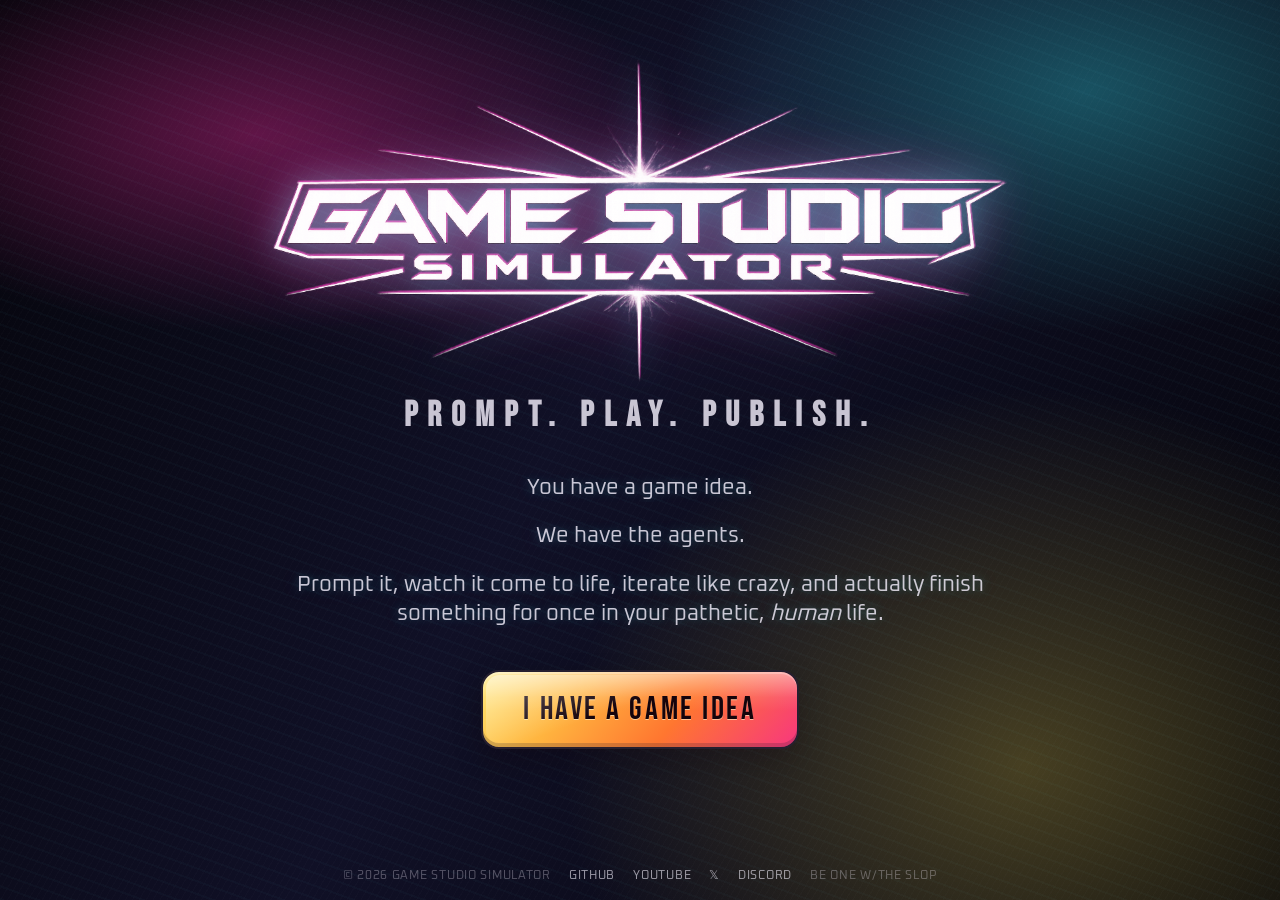
<file: www/index.html>
<!doctype html>
<html lang="en">
  <head>
    <meta charset="utf-8" />
    <meta name="viewport" content="width=device-width, initial-scale=1" />
    <meta name="theme-color" content="#0a0a12" />
    <meta property="og:image" content="/preview-push-the-button.webp" />
    <meta property="og:title" content="Push The Button" />
    <meta name="twitter:image" content="/preview.jpg" />
    <meta property="twitter:title" content="Push The Button" />
    <meta property="twitter:card" content="summary_large_image" />
    <link rel="icon" type="image/svg+xml" href="/favicon.svg" media="(prefers-color-scheme: dark)">
    <link rel="icon" type="image/svg+xml" href="/favicon-light.svg" media="(prefers-color-scheme: light)">
    <link rel="icon" type="image/png" sizes="192x192" href="/favicon-192.png">
    <link rel="icon" type="image/png" sizes="512x512" href="/favicon-512.png">
    <link rel="preload" as="video" href="mov/staff.mp4" type="video/mp4" />
    <title>Game Studio Simulator — Prompt. Play. Publish.</title>
    <link rel="preconnect" href="https://fonts.googleapis.com" />
    <link rel="preconnect" href="https://fonts.gstatic.com" crossorigin />
    <link
      href="https://fonts.googleapis.com/css2?family=Bebas+Neue&family=Oxanium:wght@300;400;600&display=swap"
      rel="stylesheet"
    />
    <link rel="stylesheet" href="styles.css" />
    <script
      async
      src="https://www.googletagmanager.com/gtag/js?id=G-9B70M8WD77"
    ></script>
    <script>
      window.dataLayer = window.dataLayer || [];
      function gtag(){dataLayer.push(arguments);}
      gtag('js', new Date());
      gtag('config', 'G-9B70M8WD77');
    </script>
  </head>
  <body>
    <canvas class="fx-canvas" id="fx-canvas"></canvas>
    <main class="page">
      <div class="hero-title hero-title--image" aria-label="GAME STUDIO SIMULATOR">
        <img
          class="hero-title__img"
          src="./img/wordmark-monochrome.png"
          alt="GAME STUDIO SIMULATOR"
        />
      </div>
      <h1 class="tagline">Prompt. Play. Publish.</h1>
      <p class="subtitle">
        You have a game idea.
      </p>
      <p class="subtitle">
        We have the agents.
      </p>
      <p class="subtitle" style="margin-bottom: 0">
        Prompt it, watch it come
          to life, iterate like crazy, and actually finish something for once in
          your pathetic, <em>human</em> life.
      </p>
      <div class="waitlist-area">
        <div class="waitlist-stack">
          <button class="btn btn--xl" id="waitlist-button" type="button">
            I Have a Game Idea
          </button>
          <div class="waitlist-panel is-hidden" id="waitlist-panel">
            <div class="waitlist-content">
              <form class="waitlist-form" id="waitlist-form">
                <div class="waitlist-field">
                  <div class="waitlist-label">Email address</div>
                  <div class="waitlist-row">
                    <input
                      class="waitlist-input"
                      id="email"
                      type="email"
                      placeholder="you@example.com"
                      autocomplete="email"
                    />
                    <button
                      class="btn btn--secondary waitlist-submit"
                      type="submit"
                    >
                      <span class="waitlist-submit__full">
                        Join the waitlist
                      </span>
                      <span class="waitlist-submit__short">Join</span>
                    </button>
                  </div>
                </div>
                <div class="waitlist-status" data-state="idle"></div>
              </form>
              <div class="controls">
                <button class="btn btn--audio" id="audio-toggle" type="button">
                  ▶
                </button>
                <button
                  class="btn btn--audio btn--audio-next"
                  id="next-track-button"
                  type="button"
                  aria-label="Next track"
                  disabled
                >
                  ⏭
                </button>
                <div class="chips-row">
                  <div class="chip chip--subtle" id="track-label">
                    Ready to play
                  </div>
                </div>
              </div>
              <div class="debug-seek" id="debug-seek">
                <div class="debug-seek__label">Debug seek</div>
                <div class="debug-seek__row">
                  <input
                    class="debug-seek__range"
                    id="seek-slider"
                    type="range"
                    min="0"
                    max="100"
                    step="0.01"
                    value="0"
                  />
                  <div class="debug-seek__time" id="seek-time">0:00</div>
                </div>
              </div>
            </div>
          </div>
          <div class="lyrics-panel" id="lyrics-panel" aria-live="polite">
            <div class="lyrics-line" id="lyrics-line">
              Game. Studio. Simulator.
            </div>
            <div class="share-prompt" id="share-prompt" hidden>
              <div
                class="share-prompt__message"
                id="share-prompt-message"
                hidden
              ></div>
              <div class="share-prompt__button-wrap">
                <button
                  class="btn btn--secondary share-prompt__button"
                  id="share-button"
                  type="button"
                >
                  Share This!
                </button>
                <div
                  class="share-toast"
                  id="share-toast"
                  role="status"
                  aria-live="polite"
                  hidden
                >
                  Copied URL to clipboard.
                </div>
              </div>
              <div
                class="share-prompt__status"
                id="share-status"
                aria-live="polite"
              ></div>
            </div>
          </div>
        </div>
        <div class="waitlist-media is-hidden" id="waitlist-media">
          <video
            id="staff-video"
            src="mov/staff.mp4"
            poster="img/ensemble.webp"
            muted
            loop
            playsinline
            preload="metadata"
          ></video>
        </div>
      </div>
      <section
        class="act-two"
        id="act-two"
        aria-hidden="true"
        hidden
      >
        <div class="act-two__intro">
          <h2 class="act-two__team-title act-two__team-title--intro reveal-item">
            Why GSS?
          </h2>
          <p class="act-two__line reveal-item">
            You can’t make a <i>real game</i> with a single prompt.
          </p>
          <p class="act-two__line reveal-item">
            <i>But you can</i> direct a team of AI agents to create a game
            <i>together</i>. <b>Your own Game Studio</b>.
          </p>
          <p class="act-two__line reveal-item">
            Prompt. Play. Prompt. Iterate. Prompt. Refine.
          </p>
          <p class="act-two__line reveal-item">
            It’s time to close all your other tabs, put on your director cap, and bring your dream game idea to life.
          </p>
        </div>
        <h2 class="act-two__team-title reveal-item">The Team</h2>
        <div class="agent-showcase">
          <article class="agent-card reveal-item">
            <div class="agent-avatar">
              <img
                src="img/showrunner.webp"
                alt="Showrunner avatar"
                loading="lazy"
              />
            </div>
            <div class="agent-copy">
              <div class="agent-title">Showrunner</div>
              <div class="agent-subtitle">
                Keeps the chaos on a schedule and the snacks on order.
              </div>
            </div>
          </article>
          <article class="agent-card agent-card--right reveal-item">
            <div class="agent-avatar">
              <img
                src="img/screenwriter.webp"
                alt="Screenwriter avatar"
                loading="lazy"
              />
              <video
                class="agent-avatar__video agent-avatar__video--lazy"
                data-src="mov/screenwriter.mp4"
                muted
                playsinline
                loop
                preload="none"
              ></video>
            </div>
            <div class="agent-copy">
              <div class="agent-title">Screenwriter</div>
              <div class="agent-subtitle">
                Makes the quest dialog sound heroic and unpaid.
              </div>
            </div>
          </article>
          <article class="agent-card reveal-item">
            <div class="agent-avatar">
              <img
                src="img/worldbuilder.webp"
                alt="World Builder avatar"
                loading="lazy"
              />
              <video
                class="agent-avatar__video"
                id="worldbuilder-avatar-video"
                src="mov/worldbuilder.mp4"
                muted
                playsinline
                preload="metadata"
              ></video>
            </div>
            <div class="agent-copy">
              <div class="agent-title">World Builder</div>
              <div class="agent-subtitle">
                Invents lore faster than you can say "open world."
              </div>
            </div>
          </article>
          <article class="agent-card agent-card--right reveal-item">
            <div class="agent-avatar">
              <img
                src="img/gameplay-designer.webp"
                alt="Gameplay Designer avatar"
                loading="lazy"
              />
            </div>
            <div class="agent-copy">
              <div class="agent-title">Gameplay Designer</div>
              <div class="agent-subtitle">
                Turns fun into spreadsheets and back again.
              </div>
            </div>
          </article>
          <article class="agent-card reveal-item">
            <div class="agent-avatar">
              <img
                src="img/level-designer.webp"
                alt="Level Designer avatar"
                loading="lazy"
              />
            </div>
            <div class="agent-copy">
              <div class="agent-title">Level Designer</div>
              <div class="agent-subtitle">
                Jumping puzzles are his speciality.
              </div>
            </div>
          </article>
          <article class="agent-card agent-card--right reveal-item">
            <div class="agent-avatar">
              <img
                src="img/visual-stylist.webp"
                alt="Visual Stylist avatar"
                loading="lazy"
              />
            </div>
            <div class="agent-copy">
              <div class="agent-title">Visual Stylist</div>
              <div class="agent-subtitle">
                Is pretty important and she knows it.
              </div>
            </div>
          </article>
          <article class="agent-card reveal-item">
            <div class="agent-avatar">
              <img
                src="img/sound-designer.webp"
                alt="Sound Designer avatar"
                loading="lazy"
              />
              <video
                class="agent-avatar__video agent-avatar__video--lazy"
                data-src="mov/sound-designer.mp4"
                muted
                playsinline
                loop
                preload="none"
              ></video>
            </div>
            <div class="agent-copy">
              <div class="agent-title">Sound Designer</div>
              <div class="agent-subtitle">
                Adds footsteps that sound expensive.<br>She also wrote this music.
              </div>
            </div>
          </article>
          <article class="agent-card agent-card--right reveal-item">
            <div class="agent-avatar">
              <img
                src="img/swe.webp"
                alt="Software Engineer avatar"
                loading="lazy"
              />
            </div>
            <div class="agent-copy">
              <div class="agent-title">Software Engineer</div>
              <div class="agent-subtitle">
                He calls his computer ”Jessica”.
              </div>
            </div>
          </article>
          <article class="agent-card reveal-item">
            <div class="agent-avatar">
              <img
                src="img/qa.webp"
                alt="QA avatar"
                loading="lazy"
              />
            </div>
            <div class="agent-copy">
              <div class="agent-title">QA Gremlin</div>
              <div class="agent-subtitle">
                Finds the one bug hiding behind the door.
              </div>
            </div>
          </article>
          <article class="agent-card agent-card--right reveal-item">
            <div class="agent-avatar">
              <img
                src="img/easter-egg-creator.webp"
                alt="Easter Egg Creator avatar"
                loading="lazy"
              />
            </div>
            <div class="agent-copy">
              <div class="agent-title">Easter Egg Creator</div>
              <div class="agent-subtitle">
                Hides delightful secrets in a few of your game’s nooks.
              </div>
            </div>
          </article>
        </div>
        <h2 class="act-two__team-title reveal-item">The Dev</h2>
        <div class="agent-showcase">
          <a
            class="agent-card agent-card--link reveal-item"
            href="https://mxcl.dev"
            target="_blank"
            rel="noopener"
          >
            <div class="agent-avatar">
              <img
                src="img/mxcl.webp"
                alt="mxcl avatar"
                loading="lazy"
              />
            </div>
            <div class="agent-copy">
              <div class="agent-title">mxcl</div>
              <div class="agent-subtitle">
                Legendary open source dev with battle-tested history.
              </div>
            </div>
          </a>
          <p class="act-two__line reveal-item">
            Max Howell knows how creative people and developers think. As the creator of Homebrew — used by tens of millions — and PromiseKit — built into over 100,000 apps — he's spent his career building tools that get out of the way and let people make things. He understands the itch: you want to create something, not lose weeks figuring out how to build the thing that lets you create it.
          </p>
          <p class="act-two__line reveal-item">
            That's exactly the spirit behind Game Studio Simulator. GSS has been <a href="https://github.com/mxcl/game-studio-simulator" target="_blank" rel="noopener">open source</a> from day one, and it's staying that way. Max is building in public, with Twitch streams coming soon at <a href="https://www.twitch.tv/mxhwll" target="_blank" rel="noopener">twitch.tv/mxhwll</a> — no smoke and mirrors, just real development in the open.
          </p>
          <p class="act-two__line reveal-item">
            This is grassroots. Built for real people by real people — not finance bros or gatekeepers. Come be part of the journey. We can't wait to see what you make.
          </p>
        </div>
        <div class="waitlist-repeat-row reveal-item">
          <div class="waitlist-panel waitlist-panel--repeat">
            <div class="waitlist-content">
              <form class="waitlist-form" id="waitlist-form-2">
                <div class="waitlist-field">
                  <div class="waitlist-label">Email address</div>
                  <div class="waitlist-row">
                    <input
                      class="waitlist-input"
                      id="email-2"
                      type="email"
                      placeholder="you@example.com"
                      autocomplete="email"
                    />
                    <button
                      class="btn btn--secondary waitlist-submit"
                      type="submit"
                    >
                      <span class="waitlist-submit__full">
                        Waitlist
                      </span>
                      <span class="waitlist-submit__short">Join</span>
                    </button>
                  </div>
                </div>
                <div class="waitlist-status" data-state="idle"></div>
              </form>
            </div>
          </div>
          <div class="waitlist-repeat-art" aria-hidden="true">
            <img src="./img/work-table.webp" alt="" />
          </div>
        </div>
        <div
          class="share-prompt share-prompt--act-two"
          id="act-two-share-prompt"
          hidden
        >
          <div class="share-prompt__button-wrap">
            <button
              class="btn btn--secondary share-prompt__button"
              id="act-two-share-button"
              type="button"
            >
              Share This!
            </button>
            <div
              class="share-toast"
              id="act-two-share-toast"
              role="status"
              aria-live="polite"
              hidden
            >
              Copied URL to clipboard.
            </div>
          </div>
          <div
            class="share-prompt__status"
            id="act-two-share-status"
            aria-live="polite"
          ></div>
        </div>
      </section>
      <footer class="site-footer">
        <span class="site-footer__copyright">© 2026 Game Studio Simulator</span>
        <a
          href="https://github.com/mxcl/game-studio-simulator"
          target="_blank"
          rel="noopener"
        >
          GitHub
        </a>
        <a href="https://www.youtube.com/@gamestudiosimulator" target="_blank" rel="noopener">YouTube</a>
        <a href="https://x.com/gamestudiosim" target="_blank" rel="noopener">𝕏</a>
        <a href="https://discord.gg/GhDYVBt2" target="_blank" rel="noopener">Discord</a>
        Be One w/the Slop
      </footer>
    </main>

    <div class="share-modal" id="share-modal" hidden>
      <div class="share-modal__backdrop" id="share-modal-backdrop"></div>
      <div
        class="share-modal__dialog"
        role="dialog"
        aria-modal="true"
        aria-labelledby="share-modal-title"
      >
        <button
          class="share-modal__close"
          id="share-modal-close"
          type="button"
          aria-label="Close share dialog"
        >
          ×
        </button>
        <h3 class="share-modal__title" id="share-modal-title">Share This!</h3>
        <p class="share-modal__copy">Copy this link:</p>
        <div class="share-modal__row">
          <input
            class="share-modal__url"
            id="share-modal-url"
            type="text"
            readonly
          />
          <button
            class="btn btn--secondary share-modal__copy-btn"
            id="share-modal-copy-button"
            type="button"
          >
            Copy Link
          </button>
        </div>
        <div
          class="share-modal__status"
          id="share-modal-status"
          aria-live="polite"
        ></div>
      </div>
    </div>

    <audio id="bg-audio" preload="auto"></audio>

    <script src="runtime-config.js"></script>
    <script src="main.js"></script>

  </body>
</html>
</file>
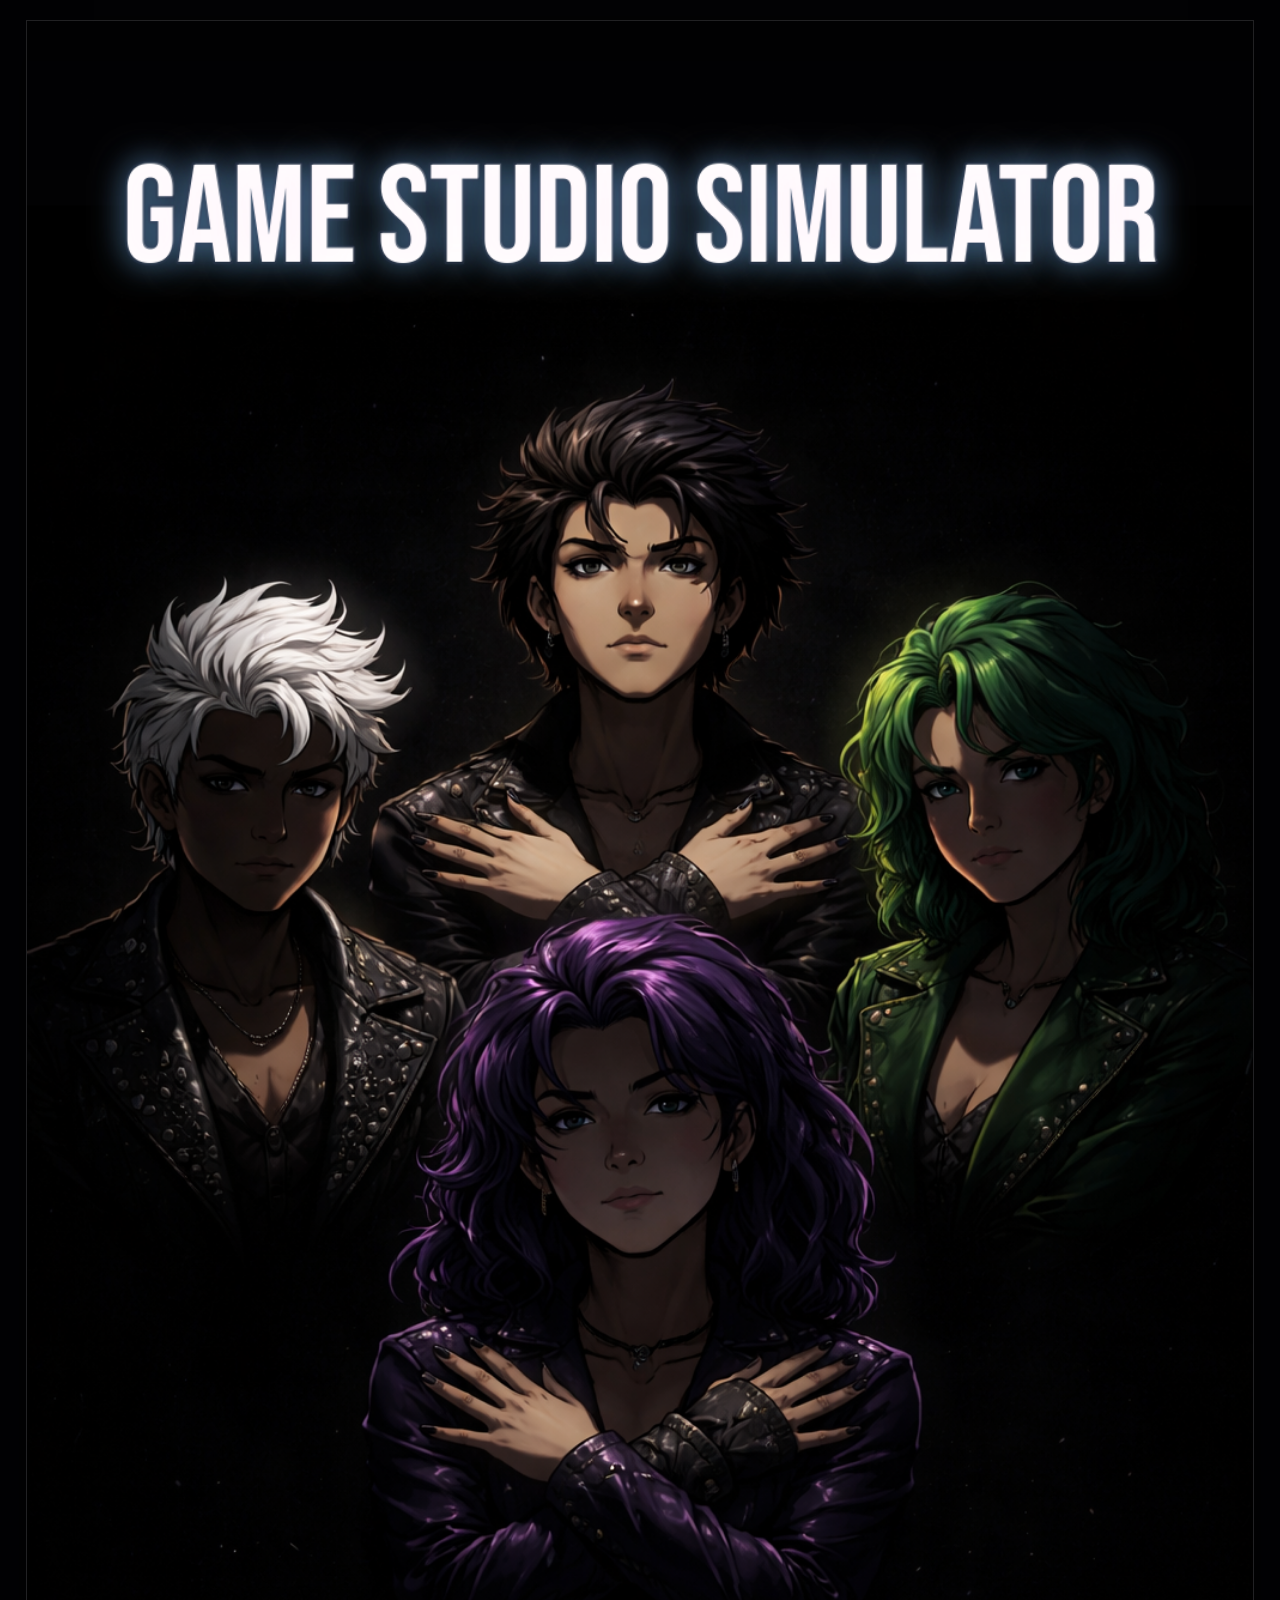
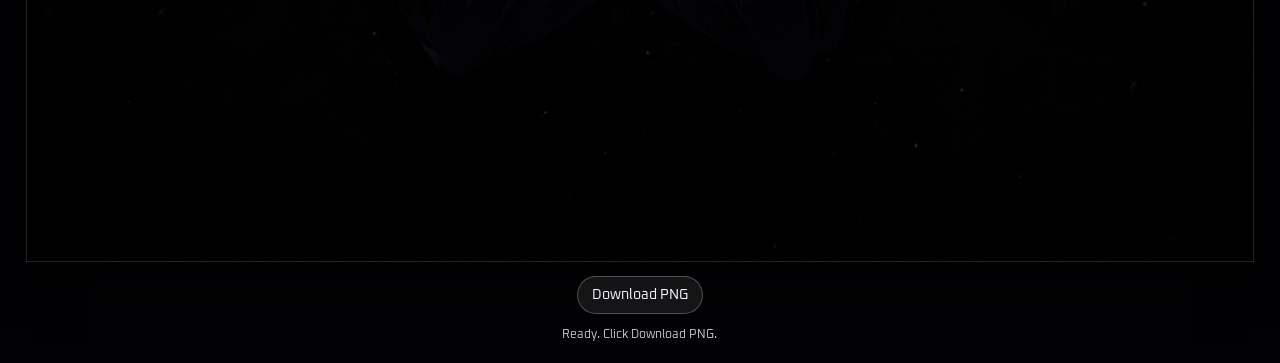
<file: scripts/preview.html>
<!doctype html>
<html lang="en">
  <head>
    <meta charset="utf-8" />
    <meta name="viewport" content="width=device-width, initial-scale=1" />
    <title>Preview Renderer</title>
    <link rel="preconnect" href="https://fonts.googleapis.com" />
    <link rel="preconnect" href="https://fonts.gstatic.com" crossorigin />
    <link
      href="https://fonts.googleapis.com/css2?family=Bebas+Neue&family=Oxanium:wght@400;500;600&display=swap"
      rel="stylesheet"
    />
    <style>
      :root {
        color-scheme: dark;
      }

      * {
        box-sizing: border-box;
      }

      body {
        margin: 0;
        min-height: 100vh;
        font-family: "Oxanium", "Trebuchet MS", sans-serif;
        background: #020204;
        color: #f7f3ff;
      }

      main {
        min-height: 100vh;
        display: grid;
        place-content: center;
        gap: 14px;
        padding: 20px;
      }

      .controls {
        display: flex;
        justify-content: center;
        gap: 10px;
      }

      button {
        font-family: inherit;
        font-size: 14px;
        border: 1px solid rgba(255, 255, 255, 0.25);
        border-radius: 999px;
        color: #f7f3ff;
        background: rgba(255, 255, 255, 0.08);
        padding: 9px 14px;
        cursor: pointer;
      }

      .status {
        opacity: 0.8;
        text-align: center;
        font-size: 12px;
      }

      canvas {
        width: min(96vw, 1536px);
        height: auto;
        border: 1px solid rgba(255, 255, 255, 0.12);
        box-shadow: 0 16px 44px rgba(0, 0, 0, 0.65);
        display: block;
      }

      body.export-mode main {
        min-height: 0;
        display: block;
        padding: 0;
      }

      body.export-mode .controls,
      body.export-mode .status {
        display: none;
      }

      body.export-mode canvas {
        width: auto;
        border: 0;
        box-shadow: none;
      }
    </style>
  </head>
  <body>
    <main>
      <canvas id="preview" width="1" height="1"></canvas>
      <div class="controls">
        <button id="download" type="button">Download PNG</button>
      </div>
      <div class="status" id="status">Loading preview base image...</div>
    </main>

    <script>
      const EXPORT_MODE = new URLSearchParams(window.location.search).has(
        "export"
      );
      const SOURCE_IMAGE = "../assets/queen-ii.png";
      const OUTPUT_NAME = "preview.png";
      const TITLE_TEXT = "GAME STUDIO SIMULATOR";
      const BG_COLOR = "#020204";
      const IMAGE_OFFSET_RATIO = 0.1;
      const TEXT_PADDING_RATIO = 0.075;

      if (EXPORT_MODE) {
        document.body.classList.add("export-mode");
      }

      const canvas = document.getElementById("preview");
      const ctx = canvas.getContext("2d");
      const statusEl = document.getElementById("status");
      const downloadButton = document.getElementById("download");

      let baseImage;

      function setStatus(message) {
        if (statusEl) statusEl.textContent = message;
      }

      function fitFontSize(text, family, maxWidth, minSize, maxSize, weight) {
        for (let size = maxSize; size >= minSize; size -= 1) {
          ctx.font = `${weight} ${size}px ${family}`;
          if (ctx.measureText(text).width <= maxWidth) return size;
        }

        return minSize;
      }

      function drawTextLayer() {
        const width = canvas.width;
        const height = canvas.height;
        const horizontalPad = width * TEXT_PADDING_RATIO;
        const verticalPad = height * TEXT_PADDING_RATIO;

        const topFade = ctx.createLinearGradient(0, 0, 0, height * 0.2);
        topFade.addColorStop(0, "rgba(0, 0, 0, 0.42)");
        topFade.addColorStop(1, "rgba(0, 0, 0, 0)");
        ctx.fillStyle = topFade;
        ctx.fillRect(0, 0, width, height * 0.2);

        const titleSize = fitFontSize(
          TITLE_TEXT,
          '"Bebas Neue", "Impact", sans-serif',
          width - horizontalPad * 2,
          92,
          190,
          400
        );

        const titleX = width / 2;
        const titleY = Math.round(verticalPad);

        ctx.save();
        ctx.textAlign = "center";
        ctx.textBaseline = "top";
        ctx.font = `400 ${titleSize}px "Bebas Neue", "Impact", sans-serif`;
        ctx.lineJoin = "round";
        ctx.lineWidth = Math.max(4, titleSize * 0.038);
        ctx.strokeStyle = "rgba(20, 26, 38, 0.95)";
        ctx.shadowColor = "rgba(106, 199, 255, 0.45)";
        ctx.shadowBlur = titleSize * 0.22;
        ctx.fillStyle = "#ffffff";
        ctx.strokeText(TITLE_TEXT, titleX, titleY);
        ctx.fillText(TITLE_TEXT, titleX, titleY);

        ctx.shadowColor = "rgba(255, 96, 196, 0.34)";
        ctx.shadowBlur = titleSize * 0.26;
        ctx.fillStyle = "rgba(255, 255, 255, 0.25)";
        ctx.fillText(TITLE_TEXT, titleX + 1.25, titleY - 1);
        ctx.restore();
      }

      function render() {
        if (!baseImage) return;

        ctx.clearRect(0, 0, canvas.width, canvas.height);
        const width = canvas.width;
        const height = canvas.height;
        const imageOffsetY = Math.round(height * IMAGE_OFFSET_RATIO);
        const scale = Math.max(
          width / baseImage.width,
          height / baseImage.height
        );
        const drawWidth = Math.round(baseImage.width * scale);
        const drawHeight = Math.round(baseImage.height * scale);
        const drawX = Math.round((width - drawWidth) / 2);
        const drawY = Math.round((height - drawHeight) / 2 + imageOffsetY);
        ctx.fillStyle = BG_COLOR;
        ctx.fillRect(0, 0, width, height);
        ctx.drawImage(baseImage, drawX, drawY, drawWidth, drawHeight);
        drawTextLayer();
      }

      async function loadImage(url) {
        return new Promise((resolve, reject) => {
          const img = new Image();
          img.onload = () => resolve(img);
          img.onerror = () => reject(new Error(`Failed to load ${url}`));
          img.src = url;
        });
      }

      async function loadFonts() {
        if (!document.fonts) return;

        await Promise.all([
          document.fonts.load('400 120px "Bebas Neue"'),
          document.fonts.load('500 44px "Oxanium"'),
          document.fonts.ready,
        ]);
      }

      function downloadPng() {
        render();
        const url = canvas.toDataURL("image/png");
        const a = document.createElement("a");
        a.href = url;
        a.download = OUTPUT_NAME;
        a.click();
      }

      downloadButton.addEventListener("click", downloadPng);

      async function init() {
        try {
          await loadFonts();
          baseImage = await loadImage(SOURCE_IMAGE);
          canvas.width = baseImage.width;
          canvas.height = baseImage.height;
          if (EXPORT_MODE) {
            canvas.style.width = `${canvas.width}px`;
            canvas.style.height = `${canvas.height}px`;
          } else {
            canvas.style.width = "";
            canvas.style.height = "";
          }
          render();
          setStatus(
            EXPORT_MODE ? "Export mode ready" : "Ready. Click Download PNG."
          );
        } catch (error) {
          console.error(error);
          setStatus(error.message);
        }
      }

      init();
    </script>
  </body>
</html>
</file>
<file: www/styles.css>
:root {
  --bg: #0a0a12;
  --ink: #f7f3ff;
  --hot-pink: #ff2aa1;
  --electric: #35f1ff;
  --acid: #ffe24b;
  --ember: #ff7a00;
  --shadow: rgba(0, 0, 0, 0.55);
  --panel: rgba(8, 8, 18, 0.7);
  --selection-color: var(--hot-pink);
  --patch-1-x: 20%;
  --patch-1-y: 15%;
  --patch-2-x: 85%;
  --patch-2-y: 10%;
  --patch-3-x: 80%;
  --patch-3-y: 85%;
}

@property --selection-color {
  syntax: "<color>";
  inherits: true;
  initial-value: #ff2aa1;
}

@property --patch-1-x {
  syntax: "<percentage>";
  inherits: true;
  initial-value: 20%;
}

@property --patch-1-y {
  syntax: "<percentage>";
  inherits: true;
  initial-value: 15%;
}

@property --patch-2-x {
  syntax: "<percentage>";
  inherits: true;
  initial-value: 85%;
}

@property --patch-2-y {
  syntax: "<percentage>";
  inherits: true;
  initial-value: 10%;
}

@property --patch-3-x {
  syntax: "<percentage>";
  inherits: true;
  initial-value: 80%;
}

@property --patch-3-y {
  syntax: "<percentage>";
  inherits: true;
  initial-value: 85%;
}

@keyframes selection-cycle {
  0% {
    --selection-color: var(--hot-pink);
  }
  25% {
    --selection-color: var(--electric);
  }
  50% {
    --selection-color: var(--acid);
  }
  75% {
    --selection-color: var(--ember);
  }
  100% {
    --selection-color: var(--hot-pink);
  }
}

* {
  box-sizing: border-box;
}

html {
  background-color: var(--bg);
}

body {
  margin: 0;
  min-height: 100vh;
  font-family: "Oxanium", "Trebuchet MS", sans-serif;
  color: var(--ink);
  background-color: var(--bg);
  background: radial-gradient(
      60% 40% at var(--patch-1-x) var(--patch-1-y),
      rgba(255, 42, 161, 0.35),
      transparent 55%
    ),
    radial-gradient(
      55% 45% at var(--patch-2-x) var(--patch-2-y),
      rgba(53, 241, 255, 0.3),
      transparent 60%
    ),
    radial-gradient(
      60% 70% at var(--patch-3-x) var(--patch-3-y),
      rgba(255, 226, 75, 0.25),
      transparent 60%
    ),
    linear-gradient(120deg, #05050b 0%, #101026 45%, #05050b 100%);
  background-attachment: fixed;
  position: relative;
  overflow-x: hidden;
  animation: selection-cycle 12s linear infinite;
}

body.is-still {
  animation: none;
}

body.is-still .hero-title,
body.is-still .hero-title::after {
  animation: none;
}

body.is-bg-returning,
body.is-bg-hovering {
  transition:
    --patch-1-x
      var(--patch-transition-duration, 1.4s)
      var(--patch-transition-easing, ease-out),
    --patch-1-y
      var(--patch-transition-duration, 1.4s)
      var(--patch-transition-easing, ease-out),
    --patch-2-x
      var(--patch-transition-duration, 1.4s)
      var(--patch-transition-easing, ease-out),
    --patch-2-y
      var(--patch-transition-duration, 1.4s)
      var(--patch-transition-easing, ease-out),
    --patch-3-x
      var(--patch-transition-duration, 1.4s)
      var(--patch-transition-easing, ease-out),
    --patch-3-y
      var(--patch-transition-duration, 1.4s)
      var(--patch-transition-easing, ease-out);
}

::selection {
  background-color: var(--selection-color);
  color: #0a0a12;
  text-shadow: none;
}

::-moz-selection {
  background-color: var(--selection-color);
  color: #0a0a12;
  text-shadow: none;
}

body::before {
  content: "";
  position: fixed;
  inset: 0;
  pointer-events: none;
  background: repeating-linear-gradient(
      120deg,
      rgba(255, 255, 255, 0.03) 0 1px,
      transparent 1px 6px
    ),
    repeating-linear-gradient(
      20deg,
      rgba(53, 241, 255, 0.06) 0 2px,
      transparent 2px 12px
    );
  mix-blend-mode: screen;
  opacity: 0.35;
}

.fx-canvas {
  position: fixed;
  inset: 0;
  pointer-events: none;
  z-index: 4;
}

.page {
  max-width: 1100px;
  margin: 0 auto;
  padding: 24px;
  position: relative;
  min-height: 100vh;
  display: flex;
  flex-direction: column;
}

.title {
  font-family: "Bebas Neue", "Impact", sans-serif;
  font-size: clamp(3rem, 8vw, 6rem);
  letter-spacing: 0.08em;
  text-transform: uppercase;
  margin: 0 0 12px;
}

.hero-title {
  font-family: "Bebas Neue", "Impact", sans-serif;
  font-size: clamp(3.6rem, 10vw, 7.6rem);
  letter-spacing: 0.12em;
  text-transform: uppercase;
  margin: 0.3em 0 0;
  position: relative;
  color: var(--ink);
  text-shadow: 0 0 16px rgba(53, 241, 255, 0.5),
    0 0 32px rgba(255, 42, 161, 0.55);
  animation: flicker 2.8s infinite;
}

.hero-title::after {
  content: attr(data-text);
  position: absolute;
  inset: 0;
  color: var(--hot-pink);
  mix-blend-mode: screen;
  opacity: 0.7;
  transform: translate(0.5px, -0.5px);
  pointer-events: none;
}

.hero-title--image {
  width: min(100%, 1040px);
  margin: 0.3em auto;
  line-height: 0;
  text-shadow: none;
  overflow: visible;
}

.hero-title--image::after {
  content: "";
  position: absolute;
  inset: 0;
  background: url("./img/wordmark-monochrome.png") center
    / contain
    no-repeat;
  filter: brightness(0) saturate(100%) invert(24%) sepia(75%) saturate(3814%)
    hue-rotate(307deg) brightness(104%) contrast(101%);
  mix-blend-mode: screen;
  opacity: 0.7;
  pointer-events: none;
}

.hero-title__img {
  display: block;
  width: 100%;
  height: auto;
  mix-blend-mode: screen;
  filter: drop-shadow(0 0 16px rgba(53, 241, 255, 0.5))
    drop-shadow(0 0 32px rgba(255, 42, 161, 0.55));
}

.tagline {
  font-family: "Bebas Neue", "Impact", sans-serif;
  font-size: clamp(2rem, 2.8vw, 2.2rem);
  letter-spacing: 0.2em;
  text-transform: uppercase;
  margin: -1.5rem auto 36px;
  color: rgba(247, 243, 255, 0.8);
  text-align: center;
}

.subtitle {
  font-size: clamp(1.1rem, 2.4vw, 1.4rem);
  color: rgba(247, 243, 255, 0.8);
  text-shadow: 0 0 10px rgba(53, 241, 255, 0.25),
    0 0 24px rgba(255, 42, 161, 0.2);
  margin: 0 auto 1.2rem auto;
  max-width: 680px;
  text-align: center;
  line-height: 1.3;
}

.page > .subtitle {
  max-height: 14rem;
  overflow: hidden;
  opacity: 1;
  transform: translateY(0);
  transition: opacity 0.45s ease, transform 0.45s ease,
    max-height 0.45s ease, margin-bottom 0.45s ease;
}

.page > .subtitle:nth-of-type(1) {
  transition-delay: 0ms;
}

.page > .subtitle:nth-of-type(2) {
  transition-delay: 80ms;
}

.page > .subtitle:nth-of-type(3) {
  transition-delay: 160ms;
}

body.is-act-one-live .page > .subtitle {
  opacity: 0;
  transform: translateY(-10px);
  max-height: 0;
  margin-bottom: 0;
  pointer-events: none;
}

.pitch {
  background: var(--panel);
  border: 1px solid rgba(255, 255, 255, 0.12);
  border-radius: 18px;
  padding: 28px 28px 24px;
  max-width: 760px;
  box-shadow: 0 20px 60px var(--shadow);
  position: relative;
}

.pitch::after {
  content: "";
  position: absolute;
  inset: -2px;
  border-radius: 20px;
  background: linear-gradient(
    135deg,
    rgba(255, 42, 161, 0.35),
    rgba(53, 241, 255, 0.25),
    rgba(255, 226, 75, 0.25)
  );
  filter: blur(20px);
  z-index: -1;
}

blockquote {
  margin: 0;
  font-size: clamp(1.2rem, 2.6vw, 1.6rem);
  line-height: 1.6;
}

blockquote strong {
  color: var(--acid);
}

.controls {
  display: flex;
  flex-wrap: wrap;
  gap: 12px;
  align-items: center;
  margin-top: 0;
}

.lyrics-panel {
  margin-top: 26px;
  text-align: center;
  min-height: 151px;
  display: none;
  padding: 0 1rem;
  opacity: 1;
  transform: translateY(0);
  transition: opacity 0.35s ease, transform 0.35s ease;
}

.lyrics-panel.is-fading {
  opacity: 0;
  transform: translateY(8px);
  pointer-events: none;
}

.lyrics-panel.is-share-mode {
  min-height: 0;
}

.lyrics-panel.is-share-mode .lyrics-line {
  display: none;
}

.lyrics-panel.is-share-mode .share-prompt {
  margin-top: 0;
}

.share-prompt {
  margin-top: 24px;
  display: grid;
  justify-items: center;
  gap: 10px;
  opacity: 0;
  transform: translateY(8px);
  pointer-events: none;
  transition: opacity 0.35s ease, transform 0.35s ease;
}

.share-prompt[hidden] {
  display: none;
}

.share-prompt.is-visible {
  opacity: 1;
  transform: translateY(0);
  pointer-events: auto;
}

.share-prompt__message {
  font-size: clamp(1rem, 2vw, 1.2rem);
  letter-spacing: 0.04em;
  text-align: center;
  color: rgba(247, 243, 255, 0.8);
}

.share-prompt__button {
  margin-top: 0;
}

.share-prompt__button-wrap {
  position: relative;
  display: inline-flex;
  justify-content: center;
}

.share-toast {
  position: absolute;
  left: 50%;
  bottom: calc(100% + 8px);
  transform: translate(-50%, 6px);
  opacity: 0;
  pointer-events: none;
  white-space: nowrap;
  font-size: 0.78rem;
  letter-spacing: 0.02em;
  color: rgba(247, 243, 255, 0.92);
  background: rgba(8, 8, 20, 0.95);
  border: 1px solid rgba(255, 255, 255, 0.18);
  border-radius: 999px;
  padding: 5px 10px;
  box-shadow: 0 12px 24px rgba(0, 0, 0, 0.4);
  transition: opacity 0.2s ease, transform 0.2s ease;
}

.share-toast.is-visible {
  opacity: 1;
  transform: translate(-50%, 0);
}

.share-prompt__status {
  min-height: 1.2em;
  font-size: 0.9rem;
  letter-spacing: 0.02em;
  text-align: center;
  color: rgba(247, 243, 255, 0.7);
}

.share-prompt__status.is-error {
  color: rgba(255, 122, 0, 0.95);
}

.share-prompt--act-two {
  margin-top: 8px;
  justify-self: center;
  width: 100%;
  justify-items: center;
}

.share-modal {
  position: fixed;
  inset: 0;
  display: grid;
  place-items: center;
  z-index: 40;
  opacity: 0;
  pointer-events: none;
  transition: opacity 0.2s ease;
}

.share-modal[hidden] {
  display: none;
}

.share-modal.is-visible {
  opacity: 1;
  pointer-events: auto;
}

.share-modal__backdrop {
  position: absolute;
  inset: 0;
  background: rgba(3, 3, 10, 0.7);
  backdrop-filter: blur(2px);
}

.share-modal__dialog {
  position: relative;
  width: min(560px, calc(100vw - 28px));
  border-radius: 16px;
  border: 1px solid rgba(255, 255, 255, 0.15);
  background: rgba(10, 10, 24, 0.96);
  box-shadow: 0 24px 50px rgba(0, 0, 0, 0.45);
  padding: 18px 18px 16px;
  display: grid;
  gap: 10px;
}

.share-modal__title {
  margin: 0;
  font-family: "Bebas Neue", "Impact", sans-serif;
  letter-spacing: 0.1em;
  text-transform: uppercase;
  font-size: 1.4rem;
}

.share-modal__copy {
  margin: 0;
  font-size: 0.95rem;
  color: rgba(247, 243, 255, 0.78);
}

.share-modal__row {
  display: flex;
  gap: 10px;
  align-items: center;
}

.share-modal__url {
  flex: 1;
  min-width: 0;
  padding: 10px 12px;
  border-radius: 10px;
  border: 1px solid rgba(255, 255, 255, 0.16);
  background: rgba(6, 6, 16, 0.9);
  color: rgba(247, 243, 255, 0.92);
  font-size: 0.95rem;
  font-family: "Oxanium", "Trebuchet MS", sans-serif;
}

.share-modal__copy-btn {
  margin-top: 0;
  white-space: nowrap;
}

.share-modal__close {
  position: absolute;
  top: 10px;
  right: 10px;
  width: 32px;
  height: 32px;
  border-radius: 999px;
  border: 1px solid rgba(255, 255, 255, 0.16);
  background: rgba(255, 255, 255, 0.06);
  color: rgba(247, 243, 255, 0.8);
  font-size: 1rem;
  line-height: 1;
  cursor: pointer;
}

.share-modal__status {
  min-height: 1.1em;
  font-size: 0.88rem;
  color: rgba(247, 243, 255, 0.82);
}

.share-modal__status.is-error {
  color: rgba(255, 122, 0, 0.95);
}

.lyrics-line {
  font-family: "Bebas Neue", "Impact", sans-serif;
  font-size: clamp(2.2rem, 5vw, 3.4rem);
  letter-spacing: 0.08em;
  text-transform: uppercase;
  color: var(--ink);
  text-shadow: 0 0 16px rgba(53, 241, 255, 0.35),
    0 0 28px rgba(255, 42, 161, 0.25);
  transition: opacity 0.3s ease;
  display: flex;
  flex-wrap: wrap;
  justify-content: center;
  gap: 0.35em;
}

.lyrics-word {
  opacity: 0.2;
  transition: opacity 0.3s ease, color 0.3s ease;
}

.lyrics-word.is-past {
  opacity: 1;
  color: var(--ink);
}

.lyrics-word.is-active {
  opacity: 1;
  color: var(--acid);
}

.debug-seek {
  margin-top: 18px;
  display: grid;
  gap: 10px;
}

.debug-seek__label {
  font-size: 0.85rem;
  letter-spacing: 0.12em;
  text-transform: uppercase;
  color: rgba(247, 243, 255, 0.55);
}

.debug-seek__row {
  display: flex;
  align-items: center;
  gap: 14px;
}

.debug-seek__range {
  flex: 1;
  accent-color: var(--electric);
}

.debug-seek__time {
  font-variant-numeric: tabular-nums;
  font-size: 0.95rem;
  color: rgba(247, 243, 255, 0.7);
  min-width: 52px;
  text-align: right;
}

.btn {
  font-family: "Bebas Neue", "Impact", sans-serif;
  letter-spacing: 0.08em;
  text-transform: uppercase;
  font-size: 1.1rem;
  padding: 12px 22px;
  margin-top: 6px;
  border-radius: 999px;
  border: 1px solid rgba(255, 255, 255, 0.2);
  background: linear-gradient(120deg, var(--hot-pink), var(--ember));
  color: #0b0b0e;
  cursor: pointer;
  box-shadow: 0 12px 30px rgba(255, 42, 161, 0.35);
  transition: transform 0.2s ease, box-shadow 0.2s ease;
  -webkit-user-select: none;
  -moz-user-select: none;
  user-select: none;
}

.btn--audio {
  width: 46px;
  height: 46px;
  margin-top: 0;
  padding: 0;
  position: relative;
  border-radius: 999px;
  display: inline-flex;
  align-items: center;
  justify-content: center;
  font-size: 1.1rem;
  line-height: 1;
  letter-spacing: 0;
  background: linear-gradient(120deg, #3b3b52, #242436);
  color: rgba(247, 243, 255, 0.85);
  border-color: rgba(255, 255, 255, 0.12);
  box-shadow: 0 10px 26px rgba(6, 6, 16, 0.55);
}

.btn--audio.is-playing {
  background: linear-gradient(120deg, #2a2a40, #1b1b2a);
  animation: pulseGlow 2.2s ease-in-out infinite;
  box-shadow: 0 0 10px rgba(53, 241, 255, 0.22),
    0 0 18px rgba(255, 42, 161, 0.15);
}

.btn--audio-next {
  width: 0;
  min-width: 0;
  opacity: 0;
  transform: translateX(-10px) scale(0.88);
  border-width: 0;
  margin-left: -10px;
  overflow: hidden;
  pointer-events: none;
  transition: width 0.38s ease, min-width 0.38s ease,
    opacity 0.35s ease, transform 0.35s ease, border-width 0.38s ease,
    margin-left 0.35s ease;
}

.btn--audio-next.is-visible {
  width: 46px;
  min-width: 46px;
  opacity: 1;
  transform: translateX(0) scale(1);
  border-width: 1px;
  margin-left: 0;
  pointer-events: auto;
}

.btn--xl {
  font-size: clamp(1.4rem, 3vw, 2rem);
  padding: 18px 40px;
}

#waitlist-button {
  position: relative;
  isolation: isolate;
  border-radius: 18px;
  border: 2px solid #261f2f;
  background:
    linear-gradient(
      180deg,
      rgba(255, 255, 255, 0.46) 0%,
      rgba(255, 255, 255, 0.08) 34%,
      rgba(255, 255, 255, 0) 52%
    ),
    linear-gradient(
      130deg,
      #ffe56f 0%,
      #ffb43f 30%,
      #ff7630 62%,
      #f7377e 100%
    );
  color: #15030b;
  text-shadow: 0 1px 0 rgba(255, 240, 200, 0.65);
  box-shadow:
    inset 0 2px 0 rgba(255, 255, 255, 0.25),
    inset 0 -4px 0 rgba(34, 23, 49, 0.2),
    0 12px 28px rgba(17, 0, 8, 0.25);
  transform: translateY(0);
  transition: transform 150ms cubic-bezier(0.2, 0.9, 0.3, 1),
    box-shadow 150ms cubic-bezier(0.2, 0.9, 0.3, 1),
    filter 150ms ease;
}

#waitlist-button::before {
  content: "";
  position: absolute;
  inset: 3px;
  border-radius: 14px;
  pointer-events: none;
  background: linear-gradient(
    160deg,
    rgba(255, 255, 255, 0.42) 0%,
    rgba(255, 255, 255, 0) 45%
  );
}

#waitlist-button:hover {
  transform: translateY(0);
  filter: brightness(1.06) saturate(1.08);
  box-shadow:
    inset 0 2px 0 rgba(255, 255, 255, 0.26),
    inset 0 -4px 0 rgba(34, 23, 49, 0.225),
    0 14px 32px rgba(17, 0, 8, 0.27);
}

#waitlist-button:focus-visible {
  outline: 3px solid rgba(53, 241, 255, 0.95);
  outline-offset: 6px;
}

#waitlist-button:active:not(.is-press-cancelled),
#waitlist-button.is-pressed {
  transform: translateY(1px);
  box-shadow:
    inset 0 2px 0 rgba(255, 255, 255, 0.225),
    inset 0 -2px 0 rgba(34, 23, 49, 0.15),
    0 8px 16px rgba(17, 0, 8, 0.23);
}

.btn:hover {
  transform: translateY(-2px) scale(1.01);
  box-shadow: 0 18px 32px rgba(255, 122, 0, 0.35);
}

.waitlist-area {
  margin: 36px auto 18px;
  display: grid;
  gap: 18px;
  align-items: start;
  width: 100%;
}

.waitlist-stack {
  display: grid;
  grid-template-areas: "stack";
  align-items: start;
  justify-items: center;
  width: 100%;
}

.waitlist-stack > * {
  grid-area: stack;
}

.waitlist-stack > .btn--xl {
  z-index: 1;
  justify-self: center;
}

.waitlist-stack > .lyrics-panel {
  grid-area: auto;
}

.waitlist-panel {
  margin-top: -28px;
  width: 100%;
  padding: 22px;
  border-radius: 16px;
  border: 1px solid rgba(255, 255, 255, 0.12);
  background: rgba(6, 6, 16, 0.75);
  backdrop-filter: blur(12px);
  -webkit-backdrop-filter: blur(12px);
  box-shadow: 0 20px 50px rgba(0, 0, 0, 0.45);
  display: grid;
  gap: 14px;
  opacity: 0;
  transform: translateY(12px);
  max-height: 0;
  overflow: hidden;
  transition: opacity 0.35s ease, transform 0.35s ease,
    max-height 0.35s ease, padding 0.35s ease, margin 0.35s ease;
  z-index: 2;
}

.waitlist-content {
  display: grid;
  gap: 14px;
}

.waitlist-media {
  border-radius: 16px;
  overflow: hidden;
  border: 1px solid rgba(255, 255, 255, 0.12);
  aspect-ratio: 1 / 1;
  background: rgba(8, 8, 20, 0.9);
  box-shadow: 0 16px 40px rgba(0, 0, 0, 0.45);
  opacity: 0;
  transform: translateY(-20px);
  transition: opacity 0.35s ease, transform 0.35s ease;
}

.waitlist-media.is-hidden {
  display: none;
}

.waitlist-media.is-active {
  opacity: 1;
  transform: translateY(-28px);
}

.waitlist-media video {
  width: 100%;
  height: 100%;
  object-fit: cover;
  display: block;
}

.waitlist-panel.is-hidden {
  pointer-events: none;
  padding-top: 0;
  padding-bottom: 0;
  margin-top: 0;
}

.waitlist-panel.is-visible {
  opacity: 1;
  transform: translateY(0);
  max-height: 420px;
  pointer-events: auto;
}

.waitlist-form {
  display: grid;
  gap: 10px;
}

.waitlist-field {
  display: grid;
  gap: 8px;
}

.waitlist-row {
  display: flex;
  gap: 12px;
  align-items: center;
  flex-wrap: nowrap;
}

.waitlist-form button[type="submit"] {
  white-space: nowrap;
  padding-inline: 24px;
}

.waitlist-submit {
  display: inline-flex;
  align-items: center;
  gap: 6px;
}

.waitlist-submit__short {
  display: none;
}

@media (min-width: 780px) {
  .hero-title {
    white-space: nowrap;
  }

  .tagline {
    width: calc(100% - 318px);
    max-width: calc(100% - 318px);
    letter-spacing: 0.28em;
  }

  .hero-title--image {
    max-width: calc(100% - 318px);
  }

  .subtitle {
    width: calc(100% - 318px);
    max-width: calc(100% - 318px);
  }

  .waitlist-area {
    width: calc(100% - 318px);
    max-width: calc(100% - 318px);
    position: relative;
    overflow: visible;
    margin-left: auto;
    margin-right: auto;
    align-items: start;
  }

  .waitlist-media {
    position: absolute;
    top: 0;
    left: calc(100% + 18px);
    width: 300px;
  }

  .act-two {
    width: calc(100% - 318px);
    max-width: calc(100% - 318px);
    margin-left: auto;
    margin-right: auto;
  }

  .waitlist-form .waitlist-status {
    grid-column: 1 / -1;
  }

  .waitlist-row .waitlist-input {
    flex: 1;
  }
}

.waitlist-row .waitlist-input {
  flex: 1;
  min-width: 0;
}

@media (max-width: 779px) {
  .page {
    padding-top: 6px;
  }

  .hero-title--image {
    margin-top: 0.075em;
  }

  .tagline {
    font-size: clamp(1.6rem, 3.2vw, 2.56rem);
    text-align: center;
    text-align-last: auto;
    margin-top: 0;
  }

  .waitlist-submit__full {
    display: none;
  }

  .waitlist-submit__short {
    display: inline;
  }
}

.waitlist-label {
  font-size: 0.9rem;
  letter-spacing: 0.08em;
  text-transform: uppercase;
  color: rgba(247, 243, 255, 0.6);
  user-select: none;
}

.waitlist-input {
  padding: 14px 16px;
  border-radius: 12px;
  border: 1px solid rgba(255, 255, 255, 0.18);
  background: rgba(10, 10, 22, 0.9);
  color: var(--ink);
  font-size: 1rem;
  font-family: "Oxanium", "Trebuchet MS", sans-serif;
}

.waitlist-input::placeholder {
  color: rgba(247, 243, 255, 0.45);
}

.btn--secondary {
  background: linear-gradient(120deg, #2f2f44, #1e1e2e);
  color: rgba(247, 243, 255, 0.85);
  border-color: rgba(255, 255, 255, 0.12);
  box-shadow: 0 12px 26px rgba(6, 6, 16, 0.45);
}

.waitlist-status {
  font-size: 0.95rem;
  color: rgba(247, 243, 255, 0.7);
}

.waitlist-status[data-state="error"] {
  color: #ff7a00;
}

.act-two {
  margin-top: 30px;
  display: grid;
  gap: 24px;
  opacity: 0;
  transform: translateY(16px);
  pointer-events: none;
  transition: opacity 0.6s ease, transform 0.6s ease;
}

.act-two[hidden] {
  display: none;
}

.act-two.is-active {
  opacity: 1;
  transform: translateY(0);
  pointer-events: auto;
}

.act-two__intro {
  display: grid;
  gap: 14px;
  max-width: 760px;
}

.act-two__line {
  font-size: clamp(1.1rem, 2.2vw, 1.35rem);
  line-height: 1.6;
  color: rgba(247, 243, 255, 0.86);
  text-shadow: 0 0 12px rgba(53, 241, 255, 0.2);
  margin: 0;
}

.act-two__line a {
  color: var(--electric);
  text-decoration-color: rgba(53, 241, 255, 0.5);
}

.act-two__line a:hover {
  color: var(--acid);
  text-decoration-color: rgba(255, 226, 75, 0.6);
}

.act-two__team-title {
  margin: 48px 0 0;
  font-family: "Bebas Neue", "Impact", sans-serif;
  font-size: clamp(1.8rem, 3vw, 2.4rem);
  letter-spacing: 0.15em;
  text-transform: uppercase;
  color: rgba(247, 243, 255, 0.9);
}

.act-two__team-title--intro {
  margin: 0;
}

.reveal-item {
  opacity: 0;
  transform: translateY(14px);
  transition: opacity 0.45s ease, transform 0.45s ease;
}

.reveal-item.is-visible {
  opacity: 1;
  transform: translateY(0);
}

.agent-showcase {
  display: grid;
  gap: 16px;
  justify-items: start;
  max-width: 760px;
}

.agent-card {
  display: flex;
  gap: 16px;
  align-items: center;
  padding: 16px 20px;
  border-radius: 16px;
  border: 1px solid rgba(255, 255, 255, 0.12);
  background: rgba(7, 7, 20, 0.72);
  box-shadow: 0 16px 36px rgba(0, 0, 0, 0.35);
  width: fit-content;
  max-width: min(720px, 100%);
}

.agent-card--link {
  color: inherit;
  text-decoration: none;
}

.agent-card--right {
  justify-self: end;
  flex-direction: row-reverse;
  text-align: right;
}

.agent-avatar {
  position: relative;
  width: 80px;
  height: 80px;
  border-radius: 6px;
  overflow: hidden;
  display: grid;
  place-items: center;
  background: rgba(9, 9, 22, 0.85);
  border: 1px solid rgba(255, 255, 255, 0.15);
  box-shadow: 0 12px 26px rgba(10, 10, 20, 0.45);
}

.agent-avatar img {
  width: 100%;
  height: 100%;
  object-fit: cover;
  display: block;
}

.agent-avatar__video {
  position: absolute;
  inset: 0;
  width: 100%;
  height: 100%;
  object-fit: cover;
  display: block;
  opacity: 0;
  transition: opacity 0.2s ease;
  pointer-events: none;
}

.agent-avatar__video.is-visible {
  opacity: 1;
}

.agent-title {
  font-family: "Bebas Neue", "Impact", sans-serif;
  font-size: 1.4rem;
  letter-spacing: 0.1em;
  text-transform: uppercase;
}

.agent-subtitle {
  margin-top: 4px;
  font-size: 0.95rem;
  color: rgba(247, 243, 255, 0.65);
}

.waitlist-panel--repeat {
  width: 100%;
  max-width: 760px;
  opacity: 1;
  transform: translateY(0);
  max-height: none;
  margin-top: 0;
}

.waitlist-repeat-row {
  margin-top: 72px;
  display: grid;
  gap: 18px;
  align-items: start;
  max-width: 980px;
}

.waitlist-repeat-art {
  width: min(240px, 100%);
  justify-self: end;
  border-radius: 16px;
  border: 1px solid rgba(255, 255, 255, 0.12);
  overflow: hidden;
  background: rgba(6, 6, 16, 0.75);
  box-shadow: 0 20px 50px rgba(0, 0, 0, 0.45);
  aspect-ratio: 5 / 4;
}

.waitlist-repeat-art img {
  display: block;
  width: 100%;
  height: 100%;
  object-fit: cover;
}

@media (min-width: 900px) {
  .waitlist-repeat-row {
    grid-template-columns: minmax(0, 1fr) 240px;
  }
}

.chip {
  padding: 8px 14px;
  border-radius: 999px;
  border: 1px solid rgba(255, 255, 255, 0.2);
  background: rgba(8, 8, 18, 0.6);
  font-size: 0.95rem;
  color: rgba(247, 243, 255, 0.75);
}

.site-footer {
  margin-top: auto;
  padding-top: calc(6rem);
  border-top: none;
  position: relative;
  z-index: 2;
  display: flex;
  flex-wrap: wrap;
  gap: 12px 18px;
  align-items: center;
  justify-content: center;
  font-size: 0.75rem;
  letter-spacing: 0.06em;
  text-transform: uppercase;
  color: rgba(247, 243, 255, 0.3);
  margin-bottom: -8px;
}

.site-footer a {
  color: rgba(247, 243, 255, 0.6);
  text-decoration: none;
  transition: color 0.2s ease;
}

.site-footer a:hover {
  color: var(--acid);
}

.site-footer__copyright {
  order: 0;
}

.chip--subtle {
  font-size: 0.85rem;
  color: rgba(247, 243, 255, 0.55);
  border-color: rgba(0, 0, 0, 0.7);
  background: rgba(18, 18, 34, 0.5);
}

.chips-row {
  display: flex;
  gap: 10px;
  flex-wrap: wrap;
  justify-content: center;
}

.lightning {
  margin-top: 48px;
  height: 6px;
  background: linear-gradient(
    90deg,
    transparent 0%,
    var(--electric) 25%,
    var(--hot-pink) 50%,
    var(--acid) 75%,
    transparent 100%
  );
  filter: blur(0.3px);
  box-shadow: 0 0 18px rgba(53, 241, 255, 0.6);
}

.footnote {
  margin-top: 18px;
  font-size: 0.9rem;
  color: rgba(247, 243, 255, 0.55);
  max-width: 640px;
}

@keyframes flicker {
  0%,
  100% {
    opacity: 1;
  }
  8% {
    opacity: 0.65;
  }
  10% {
    opacity: 0.9;
  }
  12% {
    opacity: 0.7;
  }
  15% {
    opacity: 1;
  }
  22% {
    opacity: 0.5;
  }
  24% {
    opacity: 0.9;
  }
  28% {
    opacity: 0.8;
  }
  32% {
    opacity: 1;
  }
  55% {
    opacity: 0.85;
  }
  58% {
    opacity: 1;
  }
}

@keyframes pulseGlow {
  0%,
  100% {
    transform: scale(1);
    box-shadow: 0 0 6px rgba(53, 241, 255, 0.18),
      0 0 14px rgba(255, 42, 161, 0.12);
  }
  50% {
    transform: scale(1.02);
    box-shadow: 0 0 12px rgba(53, 241, 255, 0.3),
      0 0 20px rgba(255, 42, 161, 0.22);
  }
}

@media (prefers-reduced-motion: reduce) {
  .hero-title,
  .hero-title::after {
    animation: none;
  }

  .page > .subtitle {
    transition: none;
  }

  .act-two,
  .reveal-item {
    transition: none;
  }

  .btn--audio-next {
    transition: none;
  }

  #waitlist-button {
    transition: none;
  }
}

@media (max-width: 720px) {
  .page {
    padding: 12px 20px 20px;
  }

  .pitch {
    padding: 24px 22px;
  }

  .controls {
    gap: 10px;
  }

  .btn--audio,
  .btn--audio-next {
    font-size: 0;
  }

  .btn--audio::before,
  .btn--audio-next::before,
  .btn--audio-next::after {
    content: "";
    position: absolute;
    top: 50%;
    left: 50%;
    transform: translate(-50%, -50%);
    background: currentColor;
  }

  .btn--audio::before {
    width: 14px;
    height: 14px;
    clip-path: polygon(18% 10%, 18% 90%, 86% 50%);
  }

  .btn--audio[data-state="pause"]::before {
    width: 4px;
    height: 14px;
    clip-path: none;
    border-radius: 1px;
    box-shadow: 7px 0 0 currentColor;
  }

  .btn--audio-next::before {
    width: 14px;
    height: 14px;
    clip-path: polygon(
      0 12%,
      0 88%,
      38% 50%,
      38% 12%,
      38% 88%,
      78% 50%
    );
    margin-left: -2px;
  }

  .btn--audio-next::after {
    width: 2px;
    height: 14px;
    border-radius: 1px;
    margin-left: 8px;
  }

  .waitlist-repeat-row {
    margin-top: 56px;
  }

  .subtitle  {
    margin-left: 0;
    margin-right: 0;
  }
  .tagline {
    padding-left: 0;
    padding-right: 0;
    text-align: justify;
    text-align-last: justify;
    margin-left: 0;
    margin-right: 0;
  }

  .site-footer {
    justify-content: flex-start;
    align-items: flex-start;
    text-align: left;
  }

  .site-footer__copyright {
    order: 1;
    flex-basis: 100%;
  }

  .share-modal__row {
    flex-direction: column;
    align-items: stretch;
  }

  .share-modal__copy-btn {
    width: 100%;
  }
}
</file>
